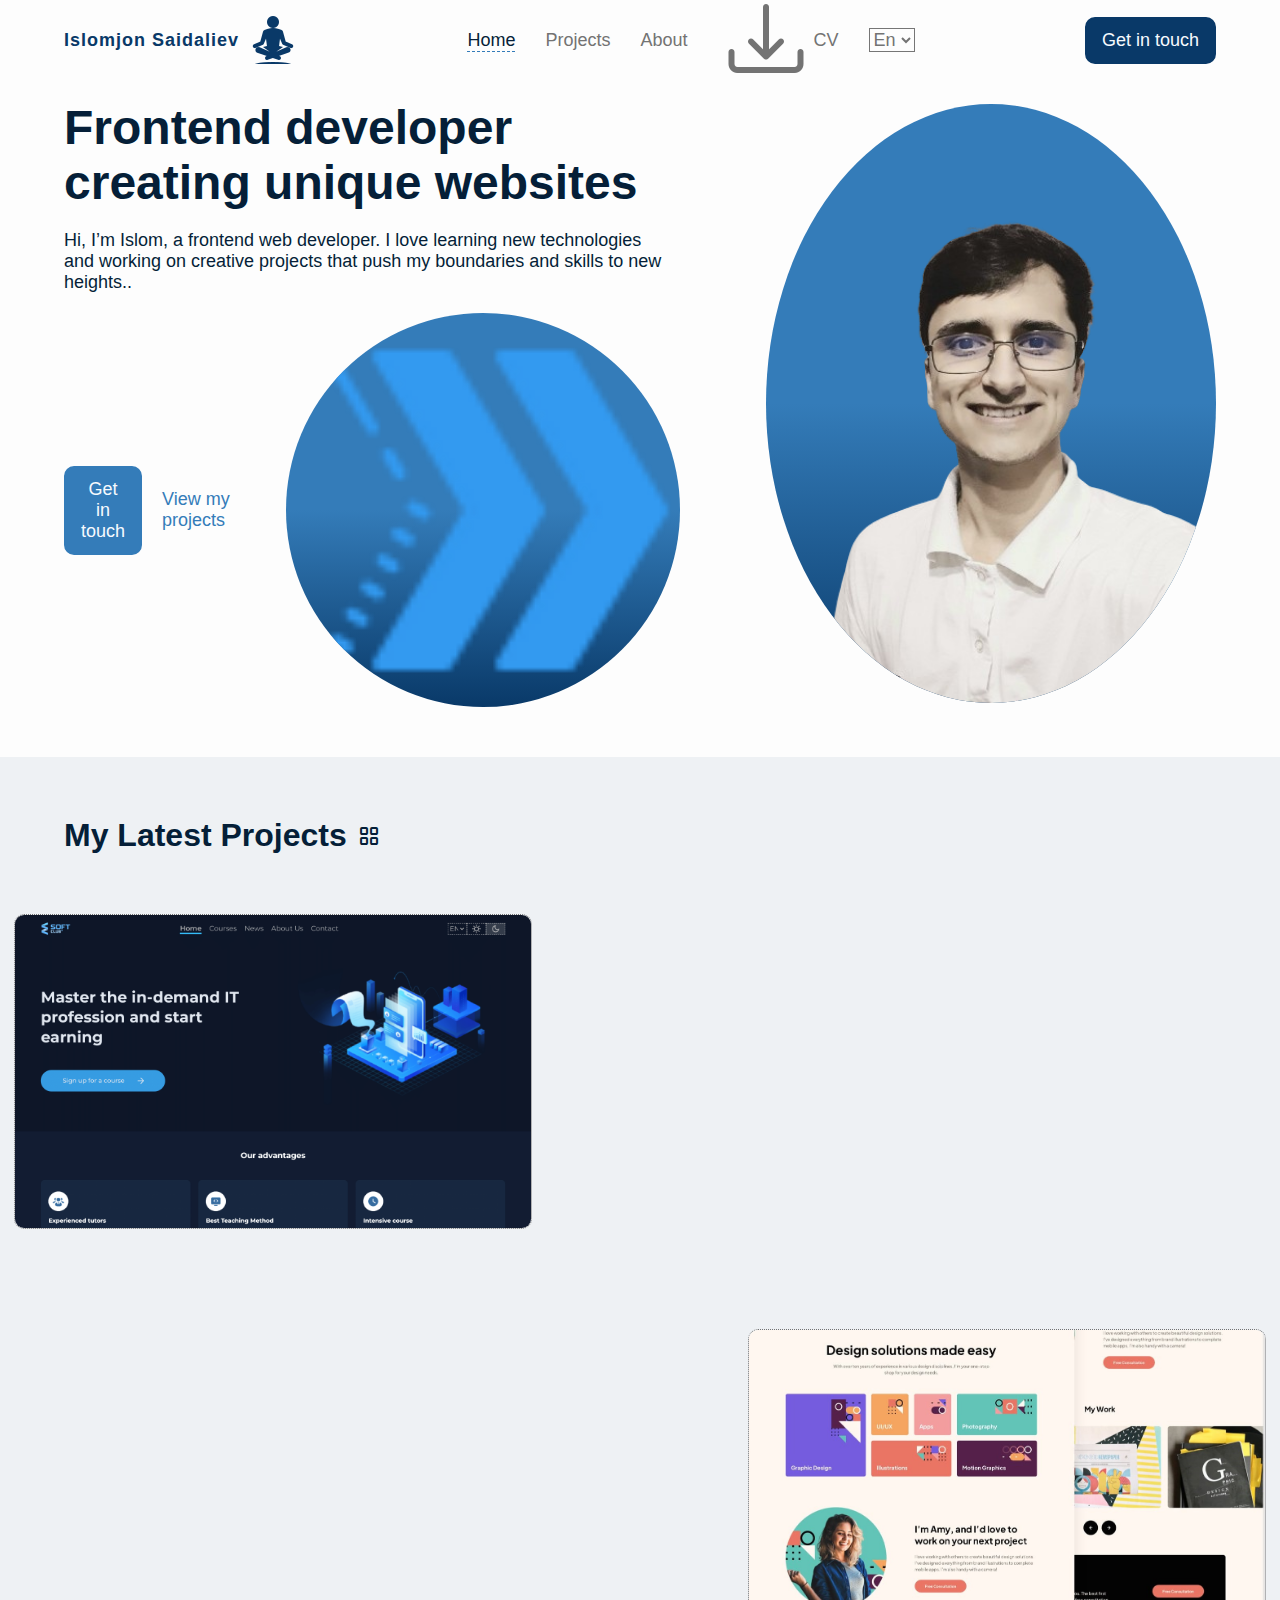
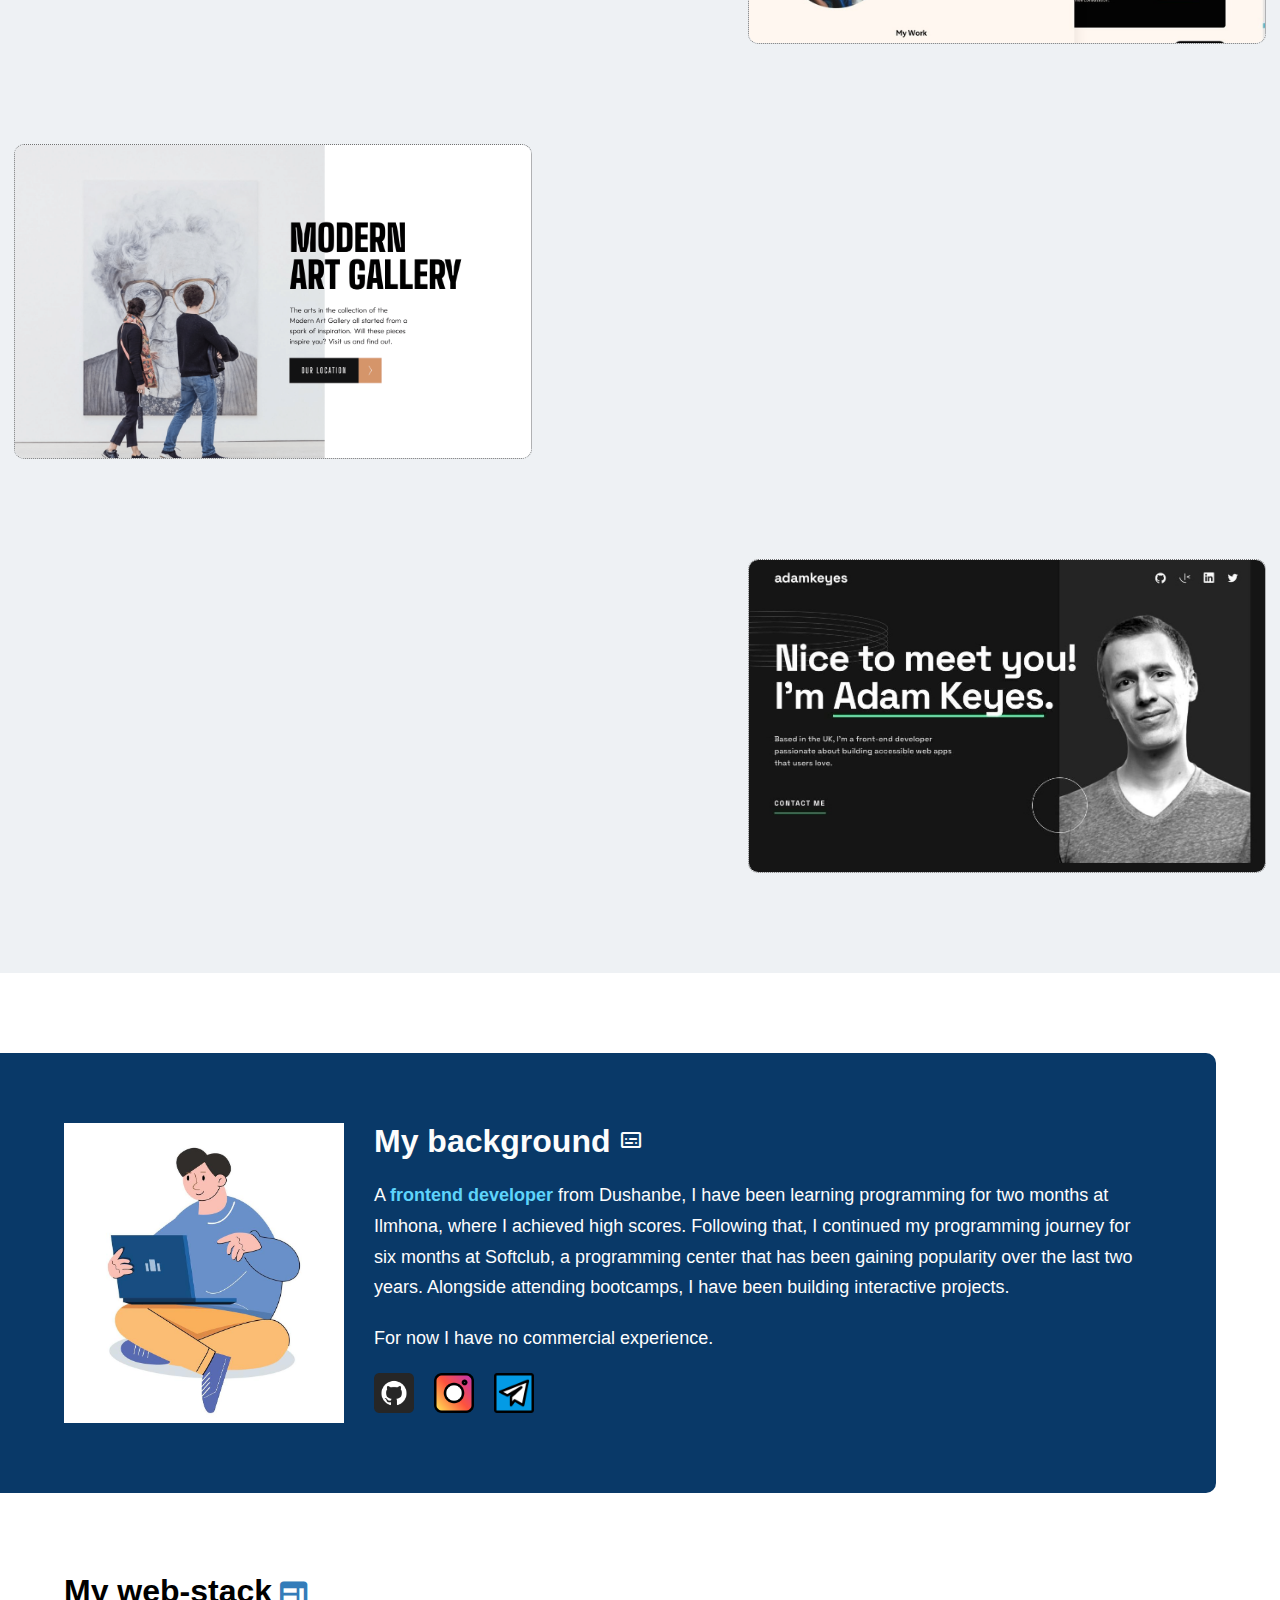
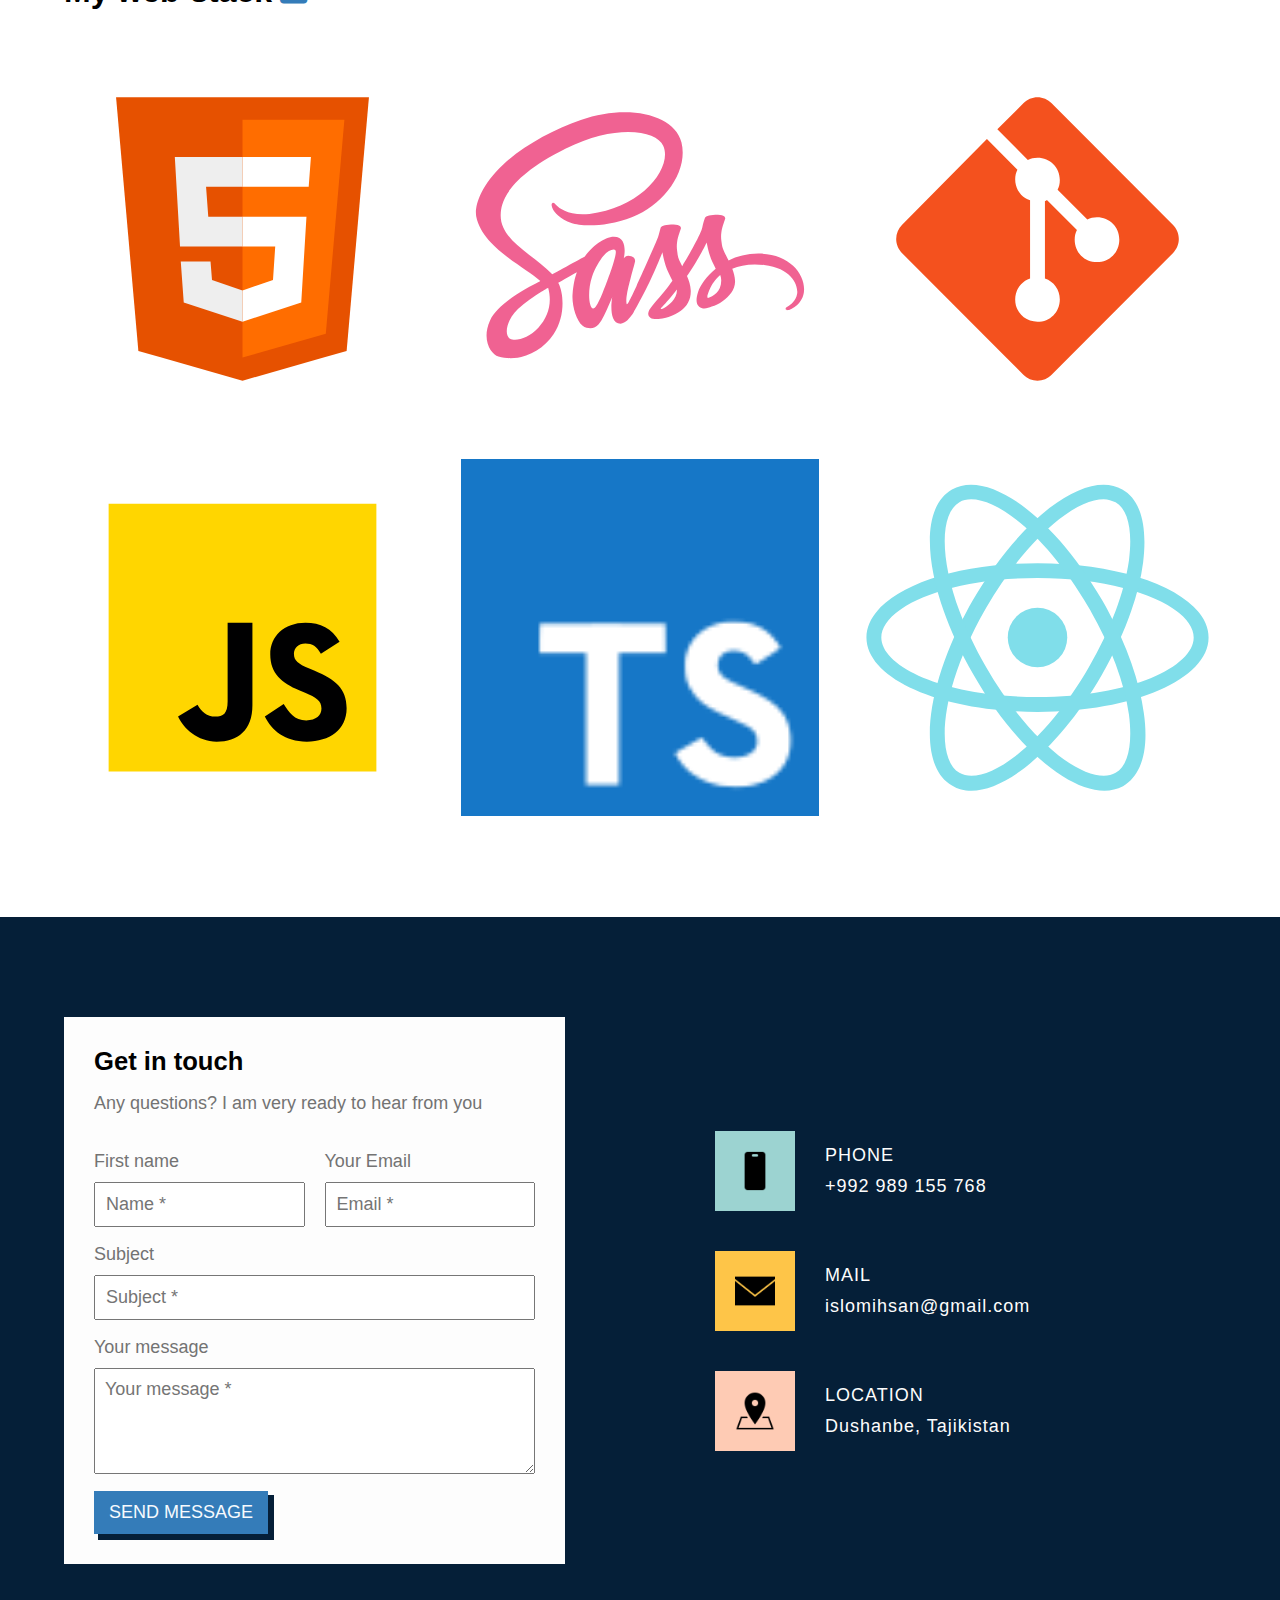
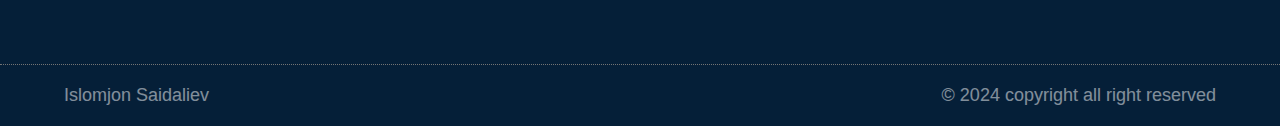
<file: index.html>
<!DOCTYPE html>
<html lang="en">
  <head>
    <meta charset="UTF-8" />
    <meta name="viewport" content="width=device-width, initial-scale=1.0" />
    <!--Google material icons rounded-->
    <link
      rel="stylesheet"
      href="https://fonts.googleapis.com/css2?family=Material+Symbols+Rounded:opsz,wght,FILL,GRAD@24,400,0,0"
    />
    <!--Google material icons outlined-filled-->
    <link
      rel="stylesheet"
      href="https://fonts.googleapis.com/css2?family=Material+Symbols+Outlined:opsz,wght,FILL,GRAD@20..48,100..700,0..1,-50..200"
    />
    <link rel="stylesheet" href="styles/styles.css" />
    <title>Islomjon Saidaliev</title>
  </head>
  <body>
    <!--header-->
    <header class="header">
      <h1 class="header__logo" data-name="logo">
        Islomjon Saidaliev
        <img src="assets/icons/meditate.png" alt="meditate" draggable="false">
      </h1>
      <nav class="header__nav">
        <h2 class="hidden">header navigation</h2>
        <ul>
          <li><a href="#home" class="home active" data-name="home">Home</a></li>
          <li>
            <a href="#projects" class="projects" data-name="projects">Projects</a>
          </li>
          <li><a href="#about" class="about" data-name="about">About</a></li>
          <li>
            <a class="download_tags">
              <img src="assets/icons/download.png" alt="download" draggable="false">
              <span class="cv" data-name="cv">CV</span>
            </a>
          </li>
          <li>
            <select class="nav__languages">
              <option value="english" class="lang">En</option>
              <option value="russian" class="lang">Ru</option>
              <option value="tajik" class="lang">Tj</option>
            </select>
          </li>
        </ul>
      </nav>
      <a class="button button--secondary getInTouch" data-name="btn" href="#contact">Get in touch</a>
      <span class="material-symbols-rounded burger" tabindex="0">menu</span>
    </header>
    <!--aside-->
    <aside>
      <h2 class="hidden">sidebar navigation</h2>
      <div class="sidebar__nav">
        <ul>
          <li><a href="#home" class="home active" data-name="home">Home</a></li>
          <li>
            <a href="#projects" class="projects" data-name="projects"
              >Projects</a
            >
          </li>
          <li><a href="#about" class="about" data-name="about">About</a></li>
          <li>
            <a class="download_tags">
              <img src="assets/icons/download.png" alt="download" draggable="false">
              <span class="cv" data-name="cv">CV</span>
            </a>
          </li>
          <li>
            <select class="nav__languages">
              <option value="english" class="lang">En</option>
              <option value="russian" class="lang">Ru</option>
              <option value="tajik" class="lang">Tj</option>
            </select>
          </li>
          <li><a href="#contact" class="getInTouch" data-name="btn">Contact</a></li>
        </ul>
      </div>
    </aside>
    <main>
      <!--hero-->
      <figure class="hero" id="home">
        <figcaption class="hero__figcaption">
          <h2 data-name="hero-name">Frontend developer creating unique websites</h2>
          <p data-name="hero-description">
            Hi, I’m Islom, a frontend web developer. I love learning new technologies and working on creative projects that push my boundaries and skills to new heights..
          </p>
          <nav class="hero__figcaption__navs">
            <button class="button button--primary" data-name="hero-btn">Get in touch</button>
            <a href="#projects">
              <span data-name="hero-view">View my projects</span>
              <img src="assets/icons/chevron-right.png" alt="to-right" draggable="false">
            </a>
          </nav>
        </figcaption>
        <img src="assets/images/hero-warm.png" alt="hero" class="hero__img"/>
      </figure>
      <!--projects-->
      <article class="projects-article" id="projects">
        <h3 class="projects-article__heading">
          <span>My Latest Projects</span>
          <span class="material-symbols-rounded">grid_view</span>
        </h3>
        <section class="projects-article__list">
          <figure class="projects-article__list__item">
            <img src="assets/images/softclub.png" alt="softclub" />
            <figcaption>
              <mark data-name="project-label">Frontend Part clone</mark>
              <h4 data-name="project-name">SoftClub - programming center</h4>
              <p data-name="project-description">
                Softclub provides high-quality bootcamps and the best
                instructors to teach you programming
              </p>
              <a
                class="button button--tertiary"
                href="https://softclub.vercel.app/"
                target="_blank"
                data-name="project-button"
                >View Project</a
              >
            </figcaption>
          </figure>
          <figure class="projects-article__list__item">
            <img
              src="assets/images/designer-portfolio.jpg"
              alt="designer-portfolio"
            />
            <figcaption>
              <mark data-name="project-label">Frontend Mentor Challenge</mark>
              <h4 data-name="project-name">Single-page design portfolio</h4>
              <p data-name="project-description">
                Immerse yourself in a seamless, visually striking single-page
                design portfolio showcasing exquisite artworks and creativity.
              </p>
              <a
                class="button button--tertiary"
                href="https://islom2202.github.io/single-page-design-portfolio/"
                target="_blank"
                data-name="project-button"
                >View Project</a
              >
            </figcaption>
          </figure>
          <figure class="projects-article__list__item">
            <img
              src="assets/images/art-gallery-website.png"
              alt="art-gallery-website"
            />
            <figcaption>
              <mark data-name="project-label">Frontend Mentor Challenge</mark>
              <h4 data-name="project-name">MODERN ART GALLERY</h4>
              <p data-name="project-description">
                Explore a virtual art gallery showcasing captivating
                masterpieces from diverse artists worldwide in stunning
                exhibitions.
              </p>
              <a
                class="button button--tertiary"
                href="https://islom2202.github.io/Art-gallery-website/"
                target="_blank"
                data-name="project-button"
                >View Project</a
              >
            </figcaption>
          </figure>
          <figure class="projects-article__list__item">
            <img
              src="assets/images/developer-portfolio-1.jpg"
              alt="developer-portfolio"
            />
            <figcaption>
              <mark data-name="project-label">Frontend Mentor Challenge</mark>
              <h4 data-name="project-name">Single-page developer portfolio</h4>
              <p data-name="project-description">
                Experience a sleek single-page developer portfolio showcasing
                coding expertise and innovative projects with finesse.
              </p>
              <a
                class="button button--tertiary"
                href="https://islom2202.github.io/single-page-developer-portfolio/"
                target="_blank"
                data-name="project-button"
                >View Project</a
              >
            </figcaption>
          </figure>
        </section>
      </article>
      <!--about-->
      <figure class="about-article" id="about">
        <div class="about-article__imgWrapper"><!--img is set in css--></div>
        <figcaption class="about-article__figcaption">
          <h3>
            <span>My background</span>
            <span class="material-symbols-rounded">subtitles</span>
          </h3>
          <p class="about-article__figcaption__description1">
            <span data-name="span1">A</span> 
            <mark data-name="mark">frontend developer</mark>
            <span data-name="span2">from Dushanbe, I have been learning programming for two months at Ilmhona, where I achieved high scores. Following that, I continued my programming journey for six months at Softclub, a programming center that has been gaining popularity over the last two years. Alongside attending bootcamps, I have been building interactive projects.</span>
          </p>
          <p data-name="about-description2" class="about-article__figcaption__description2">For now I have no commercial experience.</p>
          <div class="about-article__figcaption__icons">
            <a href="https://github.com/islom2202" target="_blank">
              <img draggable="false" src="assets/icons/github.png" alt="github">
            </a>
            <a href="https://www.instagram.com/islom_ihsan/"  target="_blank">
              <img draggable="false" src="assets/icons/instagram.png" alt="instagram">
            </a>
            <a href="https://t.me/islom22022001" target="_blank">
              <img draggable="false" src="assets/icons/telegram.png" alt="telegram">
            </a>
          </div>
        </figcaption>
      </figure>
      <div class="about-stack">
        <h3 class="about-stack__heading">
          <span>My web-stack</span>
          <span class="material-symbols-outlined">web</span> 
        </h3>
          <ul class="about-stack__list">
            <li><img src="assets/icons/html.svg" alt="html"></li>
            <li><img src="assets/icons/sass.svg" alt="sass"></li>
            <li><img src="assets/icons/git.svg" alt="git"></li>
            <li><img src="assets/icons/javascript.svg" alt="javascript"></li>
            <li><img src="assets/icons/typescript.png" alt="typescript"></li>
            <li><img src="assets/icons/react.svg" alt="react"></li>
          </ul> 
      </div>
      <!--contact-->
      <article class="contact" id="contact">
        <form class="contact__form" action="https://formsubmit.co/islomihsan@gmail.com" method="POST">
          <h4>Get in touch</h4>
          <p>Any questions? I am very ready to hear from you</p>
          <div class="contact__form__inputs">
            <div>
              <label for="name" class="label-name">First name</label>
              <input id="name" name="name" placeholder="Name *" required>
            </div>
            <div>
              <label for="email" class="label-email">Your Email</label>
              <input type="email" id="email" name="email" placeholder="Email *" required>
            </div>
          </div>
          <div class="contact__form__subject">
            <label for="subject" class="label-subject">Subject</label>
            <input id="subject" name="subject" placeholder="Subject *" required>
          </div>
          <div class="contact__form__message">
            <label for="message" class="label-message">Your message</label>
            <textarea id="message" name="message" rows="4" placeholder="Your message *" required></textarea>
          </div>
          <button type="submit" class="button button--tertiary">SEND MESSAGE</button>
        </form>
        <ul class="contact__list">
          <li class="contact__list__item">
            <img src="assets/icons/phone.png" alt="phone" draggable="false">
            <div class="contact__list__item__content">
              <p>PHONE</p>
              <p>+992 989 155 768</p>
            </div>
          </li>
          <li class="contact__list__item">
            <img src="assets/icons/email.png" alt="email" draggable="false">
            <div class="contact__list__item__content">
              <p>MAIL</p>
              <p>islomihsan@gmail.com</p>
            </div>
          </li>
          <li class="contact__list__item">
            <img src="assets/icons/address.png" alt="address">
            <div class="contact__list__item__content">
              <p>LOCATION</p>
              <p>Dushanbe, Tajikistan</p>
            </div>
          </li>
        </ul>
      </article>  
    </main>
    <footer>
      <p>Islomjon Saidaliev</p>
      <p>&copy; 2024 copyright all right reserved</p>
    </footer>
    <script type="module" src="js/main.js"></script>
  </body>
</html>
</file>
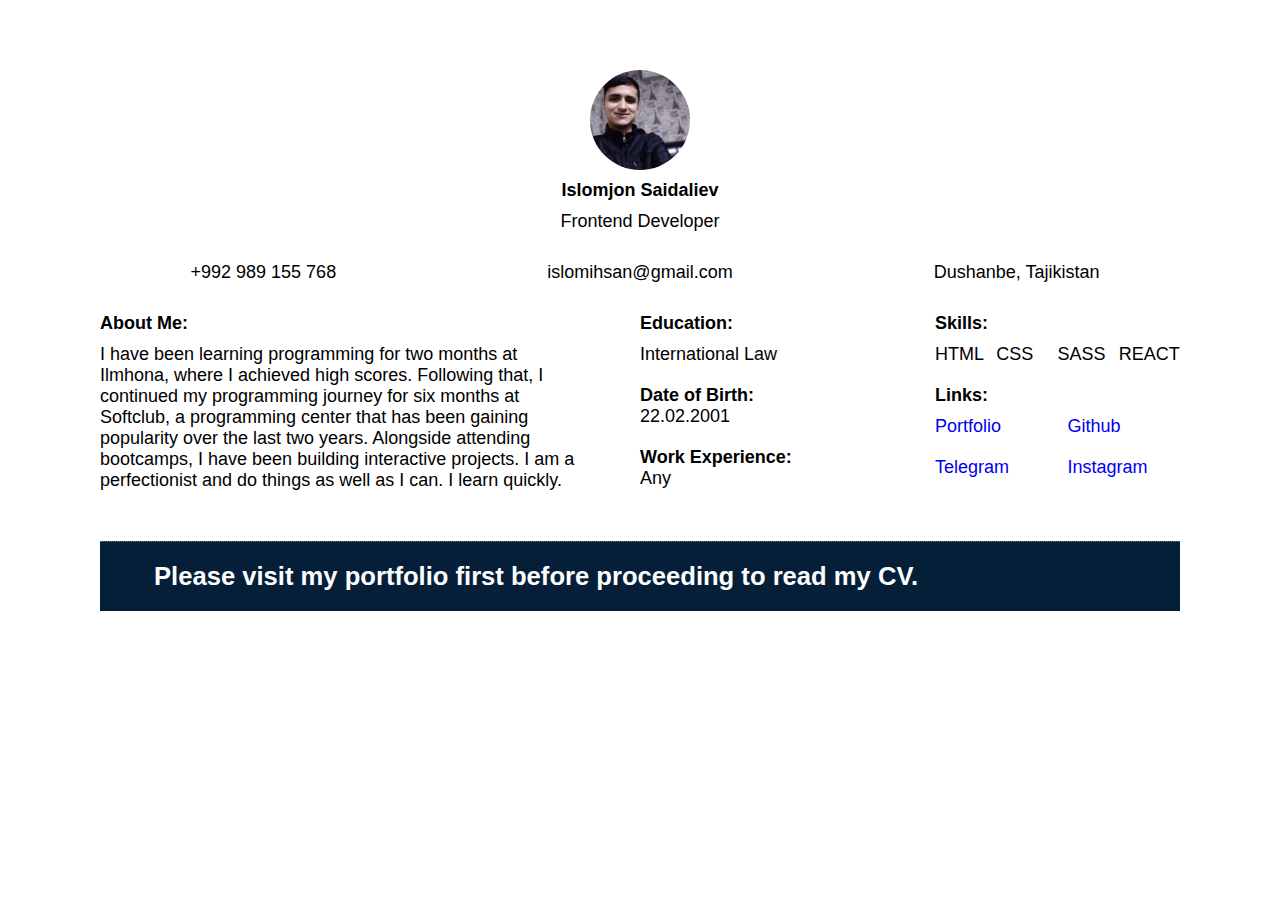
<file: CVs/CV-en.html>
<!DOCTYPE html>
<html lang="en">
<head>
  <meta charset="UTF-8">
  <meta name="viewport" content="width=device-width, initial-scale=1.0">
  <link rel="stylesheet" href="../styles/styles.css">
  <title>Document</title>
</head>
<body style="padding-inline: 10rem;">
  <!--user-->
  <section style="display: flex; flex-direction: column; align-items: center; gap: 1rem; margin-top: 7rem;">
    <img src="/assets/images/cv-hero.jpg" alt="" style="width: 10rem; aspect-ratio: 1/1; object-fit:cover; border-radius:100%;">
    <h5>Islomjon Saidaliev</h5>
    <p>Frontend Developer</p>
  </section>
  <!--contacts-->
  <section style="display: grid; grid-template-columns: 1fr 1fr 1fr; justify-items: center; gap: 5rem; padding-block: 3rem;">
    <p>+992 989 155 768</p>
    <p>islomihsan@gmail.com</p>
    <p>Dushanbe, Tajikistan</p>
  </section>
  <!--information-->
  <section style="display: grid; grid-template-columns: 2fr 1fr 1fr; gap: 5rem;">
    <!--about me-->
    <div style="display: flex; flex-direction: column; gap: 1rem;">
      <h5>About Me:</h5>
      <p>I have been learning programming for two months at Ilmhona, where I achieved high scores. Following that, I continued my programming journey for six months at Softclub, a programming center that has been gaining popularity over the last two years. Alongside attending bootcamps, I have been building interactive projects. I am a perfectionist and do things as well as I can. I learn quickly.</p>
    </div>
    
    <section style="display: flex; flex-direction: column; gap: 2rem;">
      <!--education-->
      <div style="display: flex; flex-direction: column; gap: 1rem;">
        <h5>Education:</h5>
        <p>International Law</p>
      </div>
      <!--Date of Birth-->
      <div>
        <h5>Date of Birth:</h5>
        <p>22.02.2001</p>
      </div>
      <!--Work Experience-->
      <div>
        <h5>Work Experience:</h5>
        <p>Any</p>
      </div>
    </section>
    <section style="display: flex; flex-direction: column; gap: 2rem;">
      <!--skills information-->
      <div style="display: grid; gap: 1rem;">
        <h5>Skills:</h5>
        <ul style="display: grid; grid-template-columns: 1fr 1fr 1fr 1fr;">
          <li><p>HTML</p></li>
          <li><p>CSS</p></li>
          <li><p>SASS</p></li>
          <li><p>REACT</p></li>
        </ul>
      </div>
      <!--links information-->
      <div style="display: flex; flex-direction: column; gap: 1rem;">
        <h5>Links:</h5>
        <ul style="display: grid; grid-template-columns: 1fr 1fr; gap: 2rem;">
          <li><a href="https://islom2202.github.io/portfolio/" target="_blank">Portfolio</a></li>
          <li><a href="https://github.com/islom2202" target="_blank">Github</a></li>
          <li><a href="https://t.me/islom22022001" target="_blank">Telegram</a></li>
          <li><a href="https://www.instagram.com/islom_ihsan/" target="_blank">Instagram</a></li>
        </ul>
      </div>
    </section>
    
  </section>
  <footer style="margin-top: 5rem;">
    <h4>Please visit my portfolio first before
proceeding to read my CV.</h4>
  </footer>
</body>
</html>
</file>
<file: styles/styles.css>
/*Blocks*/
@import url("blocks/header.css");
@import url("blocks/sidebar.css");
@import url("blocks/hero.css");
@import url("blocks/projects.css");
@import url("blocks/about.css");
@import url("blocks/about-stack.css");
@import url("blocks/contact.css");
@import url("blocks/footer.css");
/*Components*/
@import url("components/buttons.css");
/*Usuals*/
@import url("usuals/boilerplates.css");
@import url("usuals/breakpoints.css");
@import url("usuals/colors.css");
@import url("usuals/typography.css");
@import url("usuals/vendors.css");
@import url("usuals/scroll-padding-top.css");
</file>
